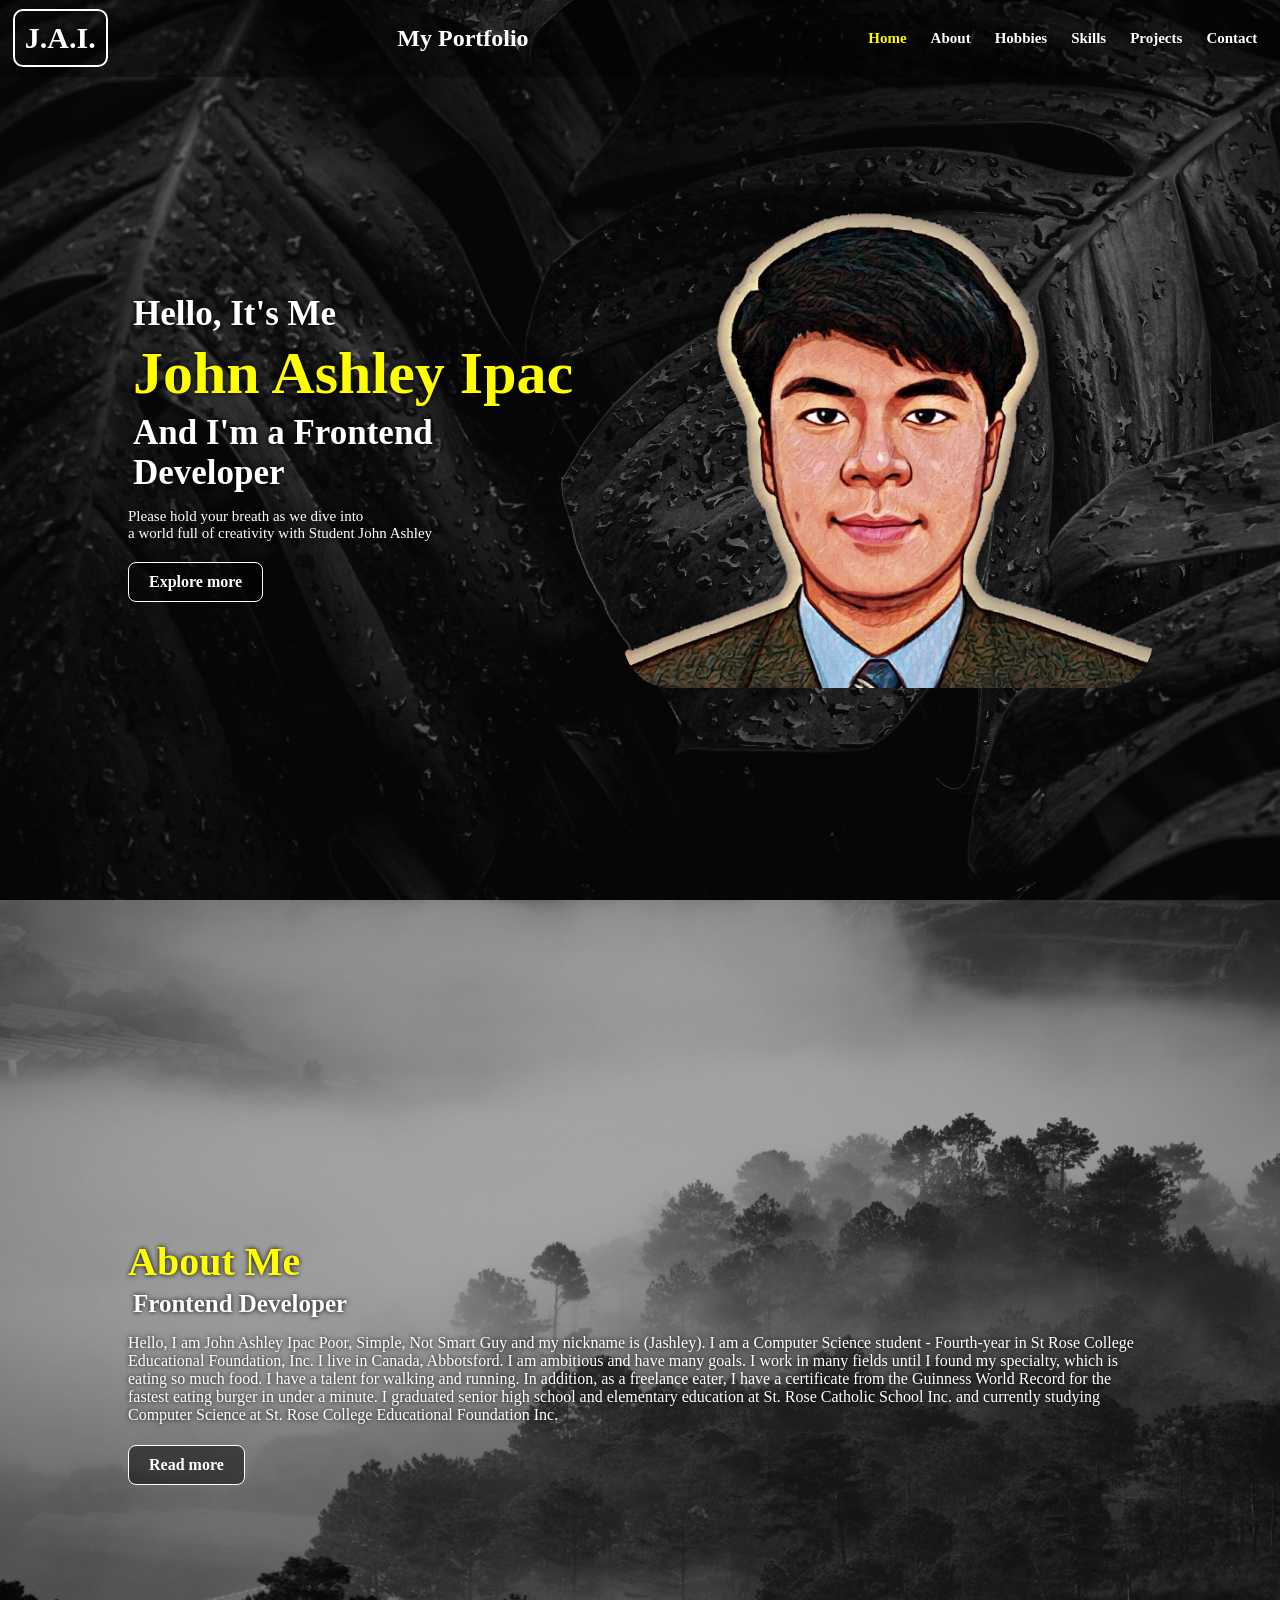
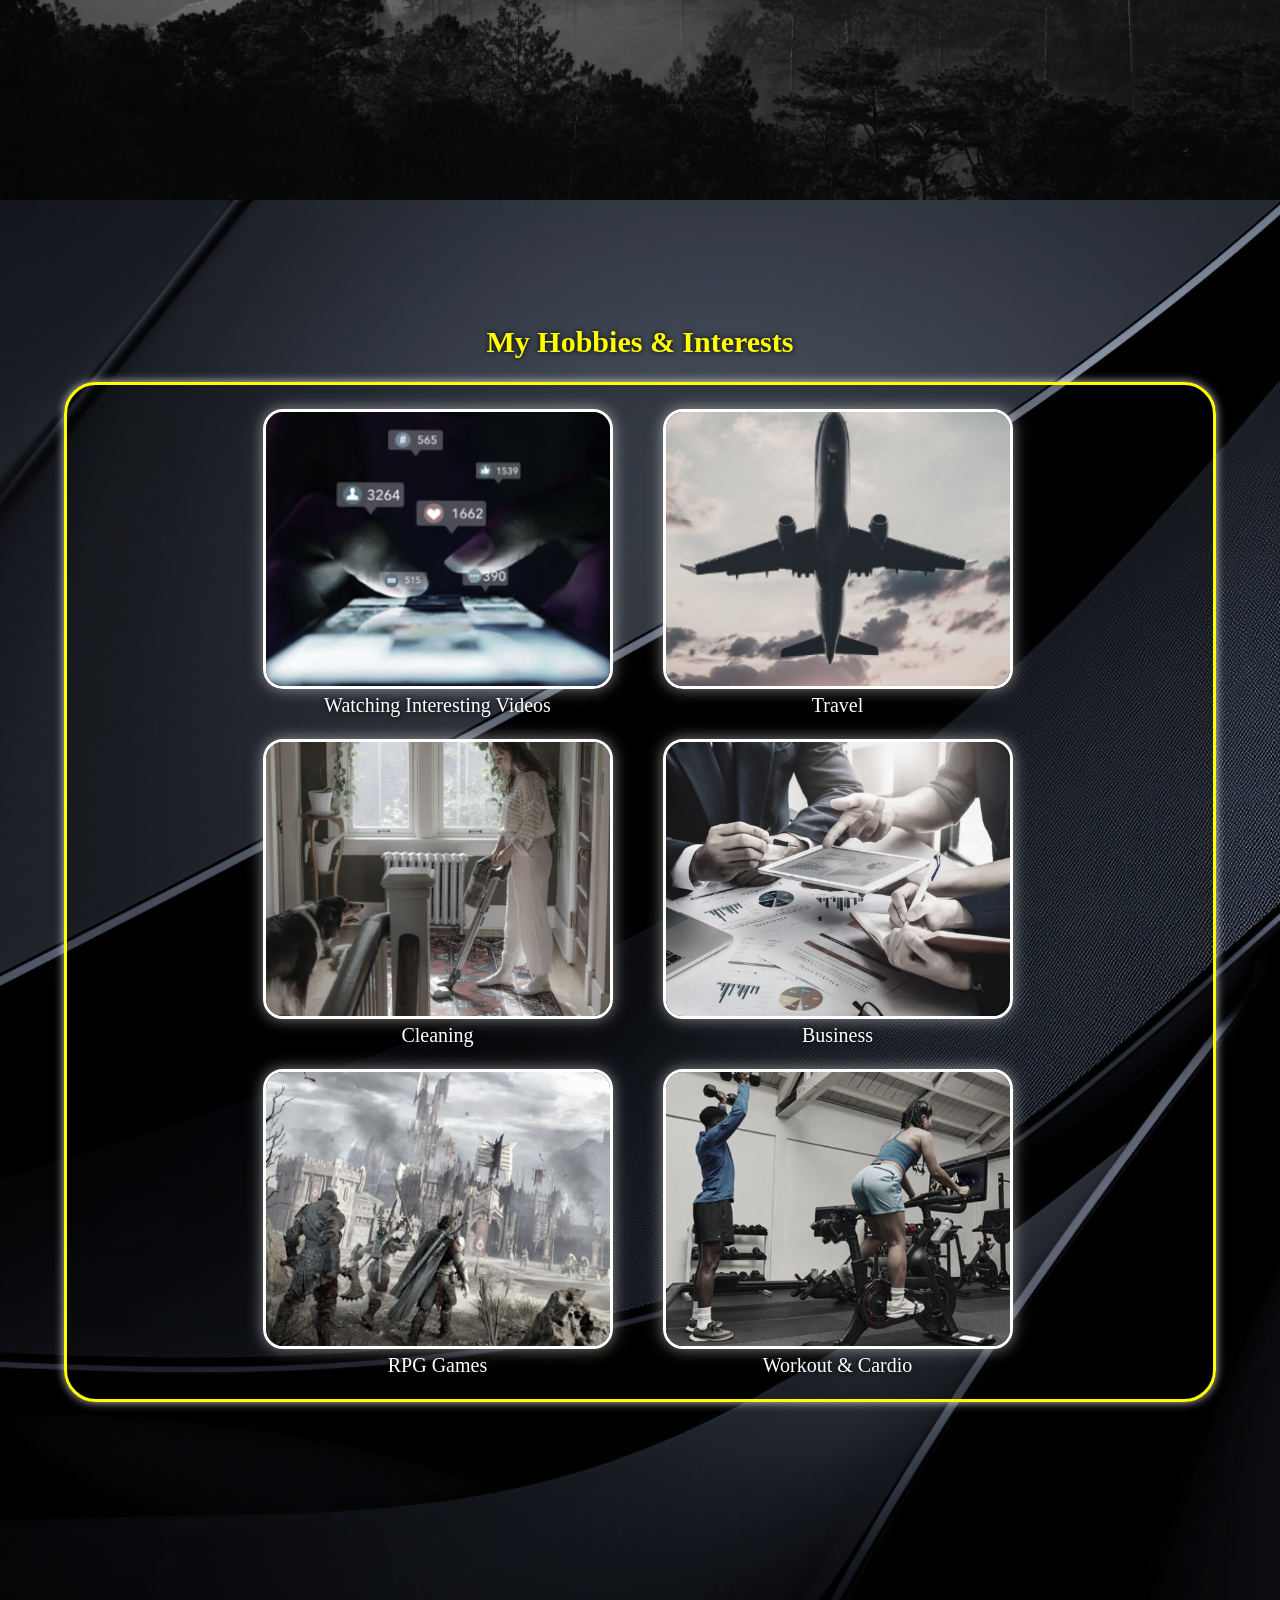
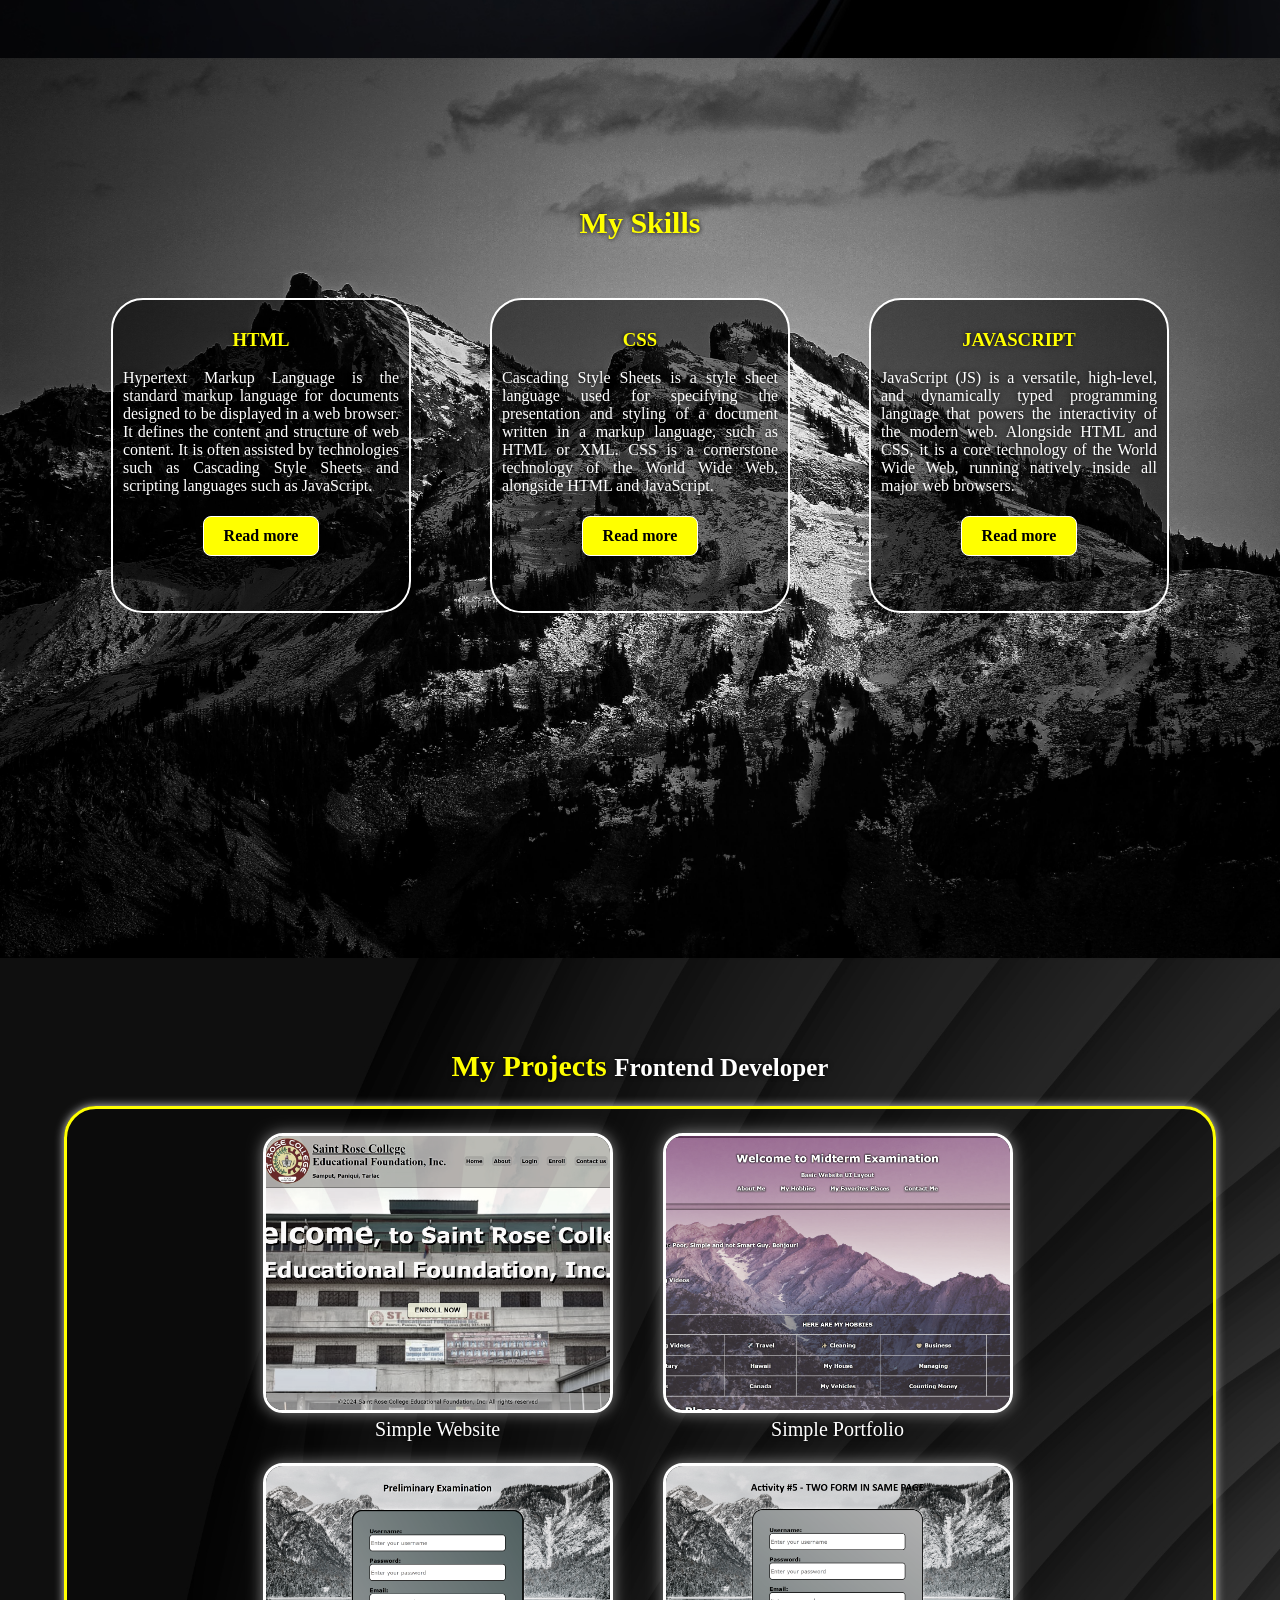
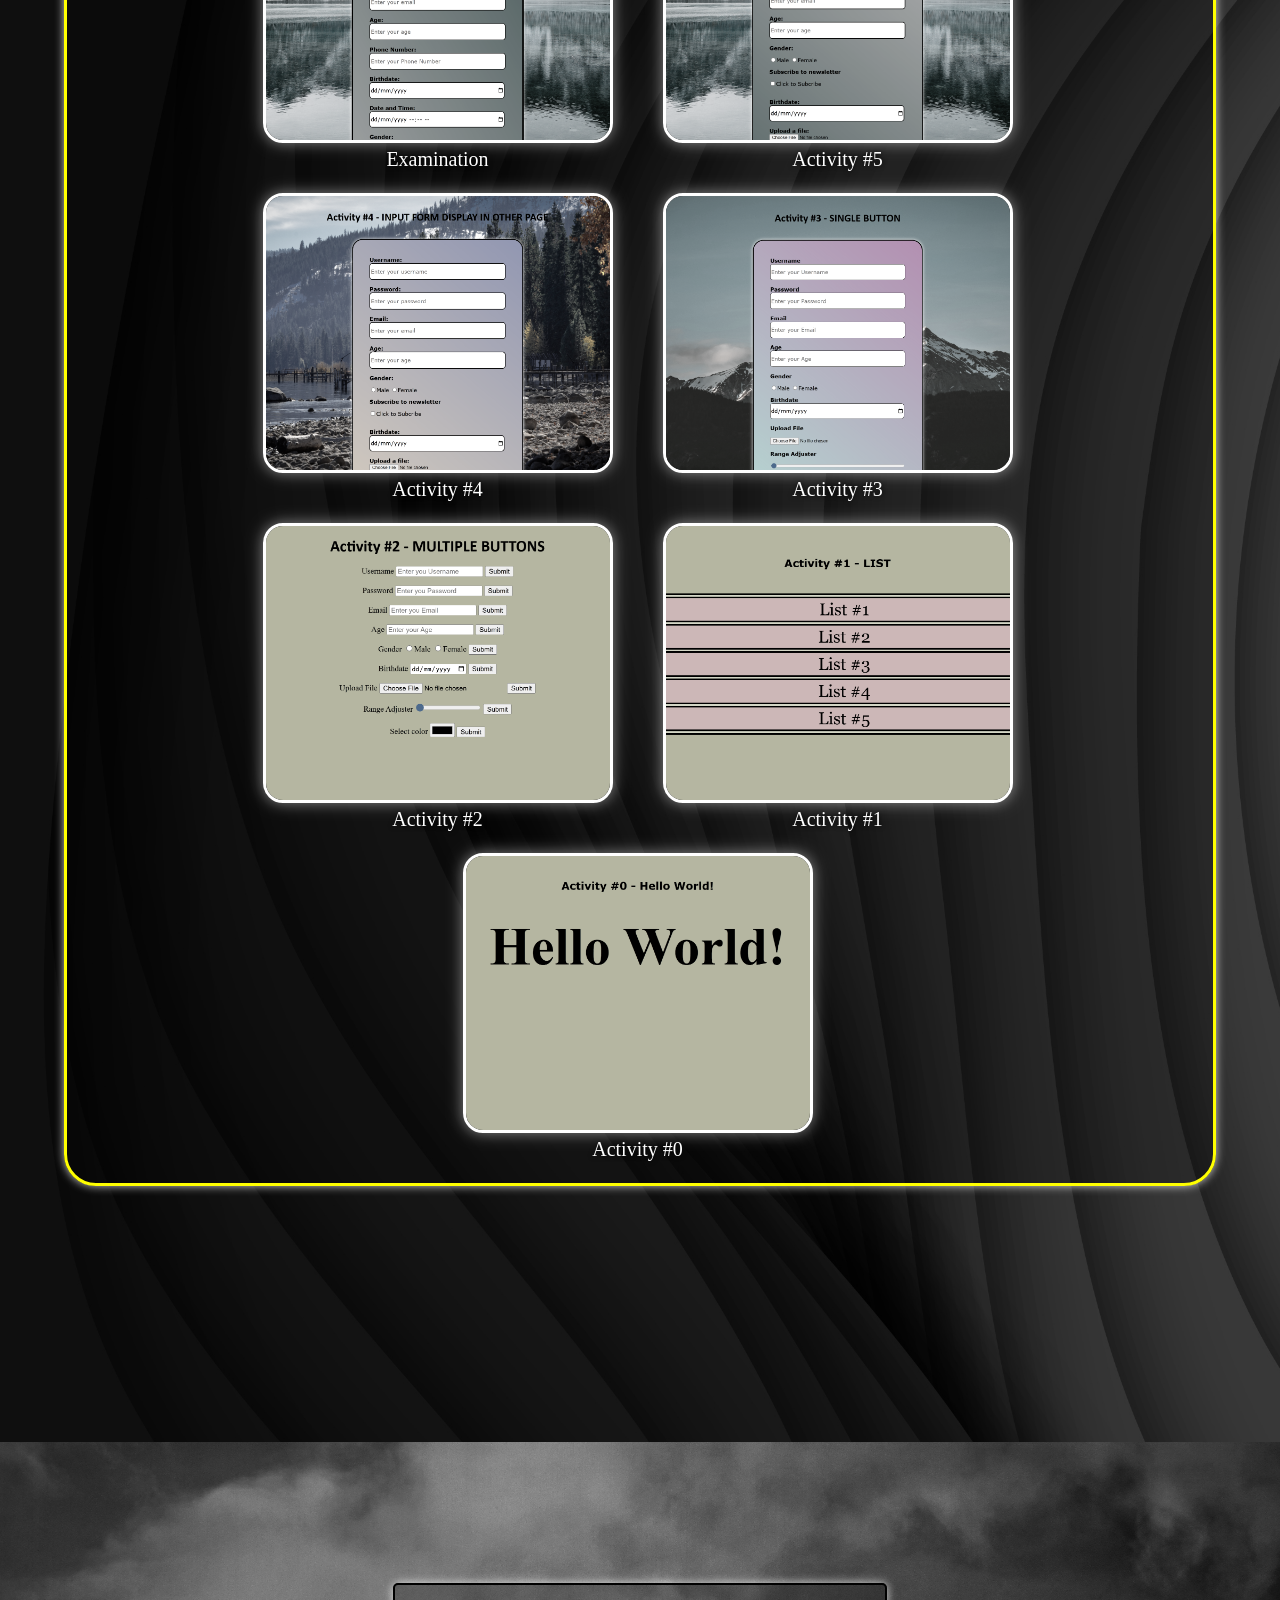
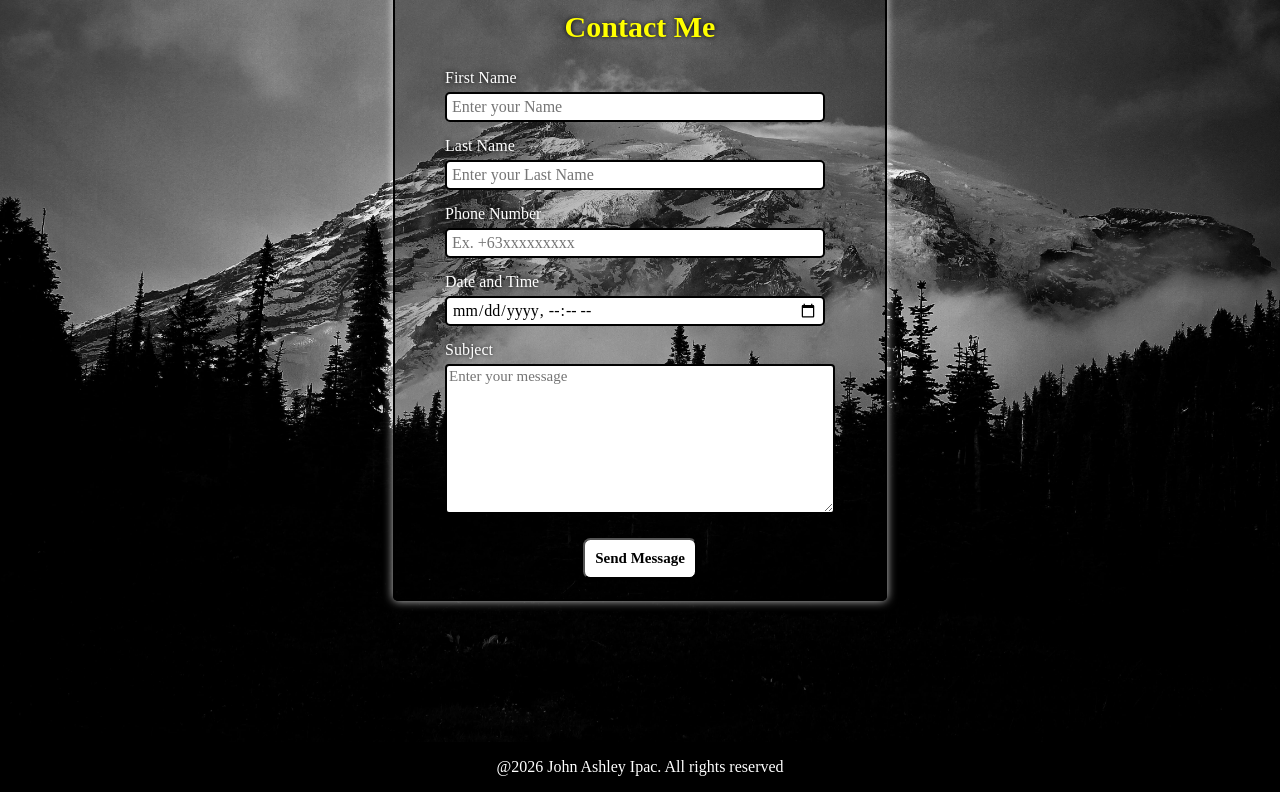
<file: index.html>
<!DOCTYPE html>
<html lang="en">
<head>
    <meta charset="UTF-8">
    <meta name="viewport" content="width=device-width, initial-scale=1.0">
    <title>My Portfolio</title>

    <link rel="stylesheet" href="styles_mobile.css">

</head>

<body>

    <header class="header">
        <a class="logo">J.A.I.</a>
        <h2>My Portfolio</h2>
        <nav class="nav-bar">
            <ul>
                <li><a href="#home" class="active">Home</a></li>
                <li><a href="#about">About</a></li>
                <li><a href="#Hobbies">Hobbies</a></li>
                <li><a href="#services">Skills</a></li>
                <li><a href="#projects">Projects</a></li>
                <li><a href="#contact">Contact</a></li>
            </ul>
        </nav>
    </header>
    
    <section class="home" id="home">
        <div class="home-content">
            <h3>Hello, It's Me</h3>
            <h1>John Ashley Ipac</h1>
            <h3>And I'm a Frontend Developer</h3>
            <p>Please hold your breath as we dive into <br> a world full of creativity with Student John Ashley</p>
            <a href="#home" class="button">Explore more</a>
        </div>
        <div class="home-img">
            <img alt="Profile2" src="Images/Profile2.png">
        </div>
    </section>
    
    <section class="about" id="about">

        <div class="about-content">
            <h2>About Me</h2>
            <h3>Frontend Developer</h3>
            <p>Hello, I am John Ashley Ipac Poor, Simple, Not Smart Guy and my nickname is (Jashley). 
              I am a Computer Science student - Fourth-year in St Rose College Educational Foundation, Inc. I live in Canada, 
              Abbotsford. I am ambitious and have many goals. I work in many fields until I found my specialty, 
               which is eating so much food. I have a talent for walking and running. In addition, as 
               a freelance eater, I have a certificate from the Guinness World Record for the fastest 
               eating burger in under a minute. I graduated senior high school and elementary education 
               at St. Rose Catholic School Inc. and currently studying Computer Science at St. Rose College
                Educational Foundation Inc.</p>
            <a href="#about" class="button">Read more</a>
        </div>
    </section>

    
    <section class="works2" id="Hobbies">
        <h2 class="heading">My Hobbies & Interests</h2>
        <div class="containerimg">

            <div class="box"><img src="Images/Hob1.png" alt="Hobby 1">Watching Interesting Videos</div>
            <div class="box"><img src="Images/Hob2.png" alt="Hobby 2">Travel</div>
            <div class="box"><img src="Images/Hob3.png" alt="Hobby 3">Cleaning</div>
            <div class="box"><img src="Images/Hob4.png" alt="Hobby 4">Business</div>
            <div class="box"><img src="Images/Hob5.png" alt="Hobby 5">RPG Games</div>
            <div class="box"><img src="Images/Hob6.png" alt="Hobby 6">Workout & Cardio</div>
            
           

        </div>
    </section>

    <section class="services" id="services">
        <h1 class="heading">My Skills</h1>
        <div class="services-container">
            <div class="services-box">
                <h3>HTML</h3>
                <p>Hypertext Markup Language is the standard markup language for documents designed to be displayed in a web browser. It defines the content and structure of web content. It is often assisted by technologies such as Cascading Style Sheets and scripting languages such as JavaScript.</p>
                <a href="#services" class="button1">Read more</a>
            </div>
            <div class="services-box">
                <h3>CSS</h3>
                <p>Cascading Style Sheets is a style sheet language used for specifying the presentation and styling of a document written in a markup language, such as HTML or XML. CSS is a cornerstone technology of the World Wide Web, alongside HTML and JavaScript.</p>
                <a href="#services" class="button1">Read more</a>
            </div>
            <div class="services-box">
                <h3>JAVASCRIPT</h3>
                <p>JavaScript (JS) is a versatile, high-level, and dynamically typed programming language that powers the interactivity of the modern web. Alongside HTML and CSS, it is a core technology of the World Wide Web, running natively inside all major web browsers.</p>
                <a href="#services" class="button1">Read more</a>
            </div>
        </div>
    </section>

        <section class="works" id="projects">
        <h2 class="heading">My Projects <span>Frontend Developer</span></h2>
        <div class="containerimg">

            <div class="box"><img src="Images/Work1.1.png" alt="Work 0">Simple Website</div>
            <div class="box"><img src="Images/Work2.2.png" alt="Work 7">Simple Portfolio</div>
            <div class="box"><img src="Images/Work3.3.png" alt="Work 8">Examination</div>
            <div class="box"><img src="Images/Work6.6.png" alt="Work 4">Activity #5</div>
            <div class="box"><img src="Images/Work5.5.png" alt="Work 5">Activity #4</div>
            <div class="box"><img src="Images/Work4.4.png" alt="Work 6">Activity #3</div>
            <div class="box"><img src="Images/Work8.8.png" alt="Work 3">Activity #2</div>
            <div class="box"><img src="Images/Work7.7.png" alt="Work 2">Activity #1</div>
            <div class="box"><img src="Images/Work0.0.png" alt="Work 1">Activity #0</div>
            
        </div>
    </section>
    
    <section class="contact" id="contact">
        <div class="contactinsidecontainer">
            <h1>Contact Me</h1>
            <form>
                <label>First Name</label><br>
                <input class="contactinput" type="text" name="firstname" placeholder="Enter your Name" required><br>
                <label>Last Name</label><br>
                <input class="contactinput" type="text" name="lastname" placeholder="Enter your Last Name" required><br>
                <label>Phone Number</label><br>
                <input class="contactinput" type="number" name="phonenumber" placeholder="Ex. +63xxxxxxxxx" required><br>
                <label>Date and Time</label><br>
                <input type="datetime-local" name="dateandtime" class="contactinput" required><br>
                <label>Subject</label><br>
                <textarea name="message" placeholder="Enter your message" required></textarea><br>
                <button type="button" class="contactbutton">Send Message</button>
            </form>
        </div>
    </section>

<footer class="footer">
    <p>@2026 John Ashley Ipac. All rights reserved</p>
</footer>


</body>
</html>
</file>
<file: styles_mobile.css>
html {
    scroll-behavior: smooth;
  }
  
  body {
    margin: 0;
    padding: 0;
    background-color: darkslategrey;
    font-family: verdana;
    color: white;
  }
  
  .heading {
    text-align: center;
  }
  
  .button {
    display: inline-block;
    padding: 10px 20px;
    background-color: rgba(0, 0, 0, 0.498);
    border: 1px solid white;
    border-radius: .5em;
    text-decoration: none;
    color: white;
    font-weight: bold;
    text-shadow: none;
    margin: 5px 0 10px;
    transition: .5s;
  }
  
  .button:hover {
    background-color: rgba(128, 128, 128, 0.726);
    color: black;
  }
  
  section {
    min-height: 100vh;
    background-size: cover;
    background-repeat: no-repeat;
    text-shadow: 0 0 5px black;
    padding: 10px 5%;
  }
  
  .header {
    position: fixed;
    top: 0;
    box-sizing: border-box;
    width: 100%;
    display: inline-flex;
    justify-content: space-between;
    align-items: center;
    background-color: rgba(0, 0, 0, 0.306);
    padding: 5px 1%;
    color: white;
    z-index: 1000;
  }
  
  .logo {
    border: 2px solid white;
    border-radius: 10px;
    padding: 10px;
    font-size: 30px;
    font-weight: bold;
    text-shadow: 0 0 10px black;
  }
  
  .nav-bar li {
    display: inline-flex;
    list-style: none;
    padding: 0 10px;
    text-align: center;
    font-size: 15px;
  }
  
  .nav-bar a {
    font-weight: 900;
    text-decoration: none;
    color: white;
    text-shadow: 0 0 5px black;
  }
  
  .nav-bar a:hover, .nav-bar a.active {
    color: yellow;
  }
  
  .home {
    display: flex;
    justify-content: center;
    align-items: center;
    padding: 0 10%;
    background-image: url(Images/Picture1.jpg);
  }
  
  .home-content h3 {
    font-size: 35px;
    font-weight: 750;
    color: white;
    margin: 5px;
  }
  
  .home-content h1 {
    font-size: 60px;
    color: yellow;
    margin: 5px;
  }
  
  .home-content p {
    font-size: 15px;
    color: white;
    font-weight: 500;
  }
  
  .home-img img {
    width: 530px;
    height: 480px;
    border-radius: 3em;
    margin-left: 25px;
  }
  
  .about {
    display: flex;
    justify-content: center;
    align-items: center;
    background-image: url(Images/Picture3.jpg);
    padding: 0 10%;
  }
  
  .about-img img {
    width: 530px;
    height: 480px;
    border-radius: 3em;
    margin-right: 25px;
  }
  
  .about-content h2 {
    font-weight: 750;
    color: yellow;
    font-size: 40px;
    margin-bottom: 5px;
  }
  
  .about-content h3 {
    font-weight: 750;
    font-size: 25px;
    margin: 5px;
  }rr
  
  .about-content p {
    font-size: 15px;
    text-align: justify;
    background-color: rgba(0, 0, 0, 0.203);
    padding: 15px;
    border-radius: .5rem;
    border: 1px solid white;
  }
  
  
  .services {
    background-image: url(Images/Picture4.jpg);
  }
  
  .services h1 {
    margin: 12% 0 5%;
    font-size: 30px;
    color: yellow;
  }
  
  .services-container {
    display: flex;
    justify-content: space-evenly;
    align-items: center;
    flex-wrap: wrap;
    gap: 2rem;
  }
  
  .services-container h3 {
    color: yellow;
  }
  
  .services-container .services-box {
    height: 315px;
    width: 300px;
    text-align: center;
    background-color: rgba(0, 0, 0, 0.513);
    padding: 10px;
    border-radius: 2rem;
    border: 2px solid white;
    transition: .5s;
  }
  
  .button1 {
    display: inline-block;
    padding: 10px 20px;
    background-color: yellow;
    border: 1px solid white;
    border-radius: .5em;
    text-decoration: none;
    color: black;
    font-weight: bold;
    text-shadow: none;
    margin: 5px 0 10px;
    transition: .5s;
  }
  
  .button1:hover {
    background-color: rgba(0, 0, 0, 0.726);
    color: white;
  }
  
  .services-box:hover {
    background-color: rgba(0, 0, 0, 0.837);
  }
  
  .services-box p {
    text-align: justify;
  }
  
    .works2 {
    background-image: url(Images/Picture7.jpg);
    background-size: cover;
    padding-bottom: 20%;
    color: white;
    text-align: center;
    background-position: center;
  }

  .works2 h2 {
    margin: 10% 0 2%;
    font-size: 30px;
    color: yellow;
  }
  
  .works {
    background-image: url(Images/Picture6.jpg);
    background-size: cover;
    padding-bottom: 20%;
    color: white;
    text-align: center;
    background-position: center;
  }
  
  .works h2 {
    margin: 7% 0 2%;
    font-size: 30px;
    color: yellow;
  }
  
  .works span {
    font-weight: 750;
    font-size: 25px;
    color: white;
  }
  
  .containerimg {
    display: flex;
    justify-content: center;
    flex-wrap: wrap;
    gap: 50px;
    padding: 24px 14px 50px 9px;
    max-width: 1200px;
    margin: 0 auto;
    border-radius: 2rem;
    background-color: rgba(0, 0, 0, 0.256);
    border: 3px solid yellow;
    box-shadow: 0 0 10px rgba(255, 255, 255, 0.8);
  }
  
  .box {
    width: 350px;
    height: 280px;
    border-radius: 1em;
    text-align: center;
    font-size: 20px;
  }
  
  .box img {
    width: 100%;
    height: 100%;
    object-fit: cover;
    border-radius: 1em;
    filter: grayscale(75%);
    transition: 0.5s ease;
    box-shadow: 0 0 15px rgba(255, 255, 255, 0.5);
    border: 3px solid rgb(255, 255, 255);
  }
  
  .box img:hover {
    transform: scale(1.1);
    filter: grayscale(0%);
    box-shadow: 0 0 15px rgb(255, 255, 255);
  }

  
  .contact {
    display: flex;
    justify-content: center;
    align-items: center;
    background-image: url(Images/Picture5.jpg);
    background-size: cover;
    background-position: center;
    padding: 40px 0;
  }
  
  .contactinsidecontainer {
    box-shadow: 0 0 10px rgba(255, 255, 255, 0.8);
    border: 2px solid black;
    border-radius: 5px;
    background-color: rgba(0, 0, 0, 0.256);
    padding: 0 50px 20px;
  }
  
  .contactinsidecontainer h1 {
    color: yellow;
    text-align: center;
    font-size: 30px;
  }
  
  .contactinput {
    width: 380px;
    height: 30px;
    font-size: 1em;
    padding: 5px;
    border: 2px solid black;
    border-radius: 5px;
    font-family: verdana;
    margin: 5px 0 15px;
  }
  
  textarea {
    width: 390px;
    height: 150px;
    margin: 5px 0 10px;
    font-family: verdana;
    font-size: 15px;
    border-radius: 4px;
    border: 2px solid black;
  }
  
  .contactbutton {
    display: flex;
    justify-content: center;
    margin: auto;
    font-size: 15px;
    font-family: Verdana;
    font-weight: bold;
    background-color: white;
    padding: 10px;
    border-radius: .5em;
    transition: .5s ease;
    margin-top: 10px;
  }
  
  .contactbutton:hover {
    background-color: yellow;
  }

  .footer{
    display: flex;
    justify-content: center;
    align-items: center;
    background-color:black;

  }


/* =========================
   MOBILE RESPONSIVE DESIGN
   ========================= */

* {
  box-sizing: border-box;
}

html, body {
  width: 100%;
  overflow-x: hidden;
}

img {
  max-width: 100%;
}

@media (max-width: 768px) {

  /* Header / Navigation */
  .header {
    position: fixed;
    padding: 8px 12px;
    flex-wrap: wrap;
  }

  .logo {
    padding: 6px 9px;
    font-size: 20px;
    border-radius: 8px;
  }

  .nav-bar {
    width: 100%;
    overflow-x: auto;
    white-space: nowrap;
    -webkit-overflow-scrolling: touch;
    text-align: center;
  }

  .nav-bar ul {
    margin: 5px 0;
    padding: 0;
  }

  .nav-bar li {
    padding: 0 6px;
    font-size: 12px;
  }

  /* Sections */
  section {
    min-height: auto;
    padding: 90px 5% 50px;
    background-position: center;
  }

  /* Home */
  .home {
    min-height: 100vh;
    flex-direction: column;
    text-align: center;
    padding-top: 130px;
  }

  .home-content h3 {
    font-size: clamp(22px, 6vw, 30px);
  }

  .home-content h1 {
    font-size: clamp(36px, 11vw, 55px);
    line-height: 1.1;
  }

  .home-content p {
    font-size: 14px;
    line-height: 1.6;
  }

  .home-img img {
    width: min(90vw, 400px);
    height: auto;
    margin: 25px 0 0;
  }

  /* About */
  .about {
    flex-direction: column;
    text-align: center;
    padding-top: 100px;
  }

  .about-img img {
    width: min(90vw, 400px);
    height: auto;
    margin: 0 0 20px;
  }

  .about-content h2 {
    font-size: clamp(30px, 9vw, 40px);
  }

  .about-content h3 {
    font-size: 21px;
  }

  .about-content p {
    font-size: 14px;
    line-height: 1.6;
    text-align: justify;
  }

  /* Services */
  .services h1,
  .works h2,
  .works2 h2 {
    margin: 20px 0 30px;
    font-size: clamp(25px, 8vw, 32px);
  }

  .services-container {
    gap: 20px;
  }

  .services-container .services-box {
    width: min(100%, 350px);
    height: auto;
    min-height: 280px;
    padding: 18px;
  }

  .services-box p {
    line-height: 1.6;
  }

  /* Works / Gallery */
  .works,
  .works2 {
    padding-bottom: 50px;
  }

  .containerimg {
    width: 100%;
    padding: 20px 12px 30px;
    gap: 25px;
  }

  .box {
    width: 100%;
    max-width: 350px;
    height: auto;
    aspect-ratio: 350 / 280;
  }

  .box img:hover {
    transform: none;
  }

  /* Contact */
  .contact {
    padding: 90px 5% 50px;
  }

  .contactinsidecontainer {
    width: 100%;
    max-width: 500px;
    padding: 10px 18px 25px;
  }

  .contactinsidecontainer h1 {
    font-size: 26px;
  }

  .contactinput,
  textarea {
    width: 100%;
    max-width: 100%;
  }

  textarea {
    height: 130px;
  }

  .contactbutton {
    width: 100%;
    max-width: 180px;
    justify-content: center;
    cursor: pointer;
  }

  /* Buttons */
  .button,
  .button1 {
    padding: 10px 16px;
    font-size: 14px;
  }

  /* Footer */
  .footer {
    text-align: center;
    padding: 20px 10px;
  }
}

/* Small phones */
@media (max-width: 480px) {

  .header {
    padding: 6px 8px;
  }

  .logo {
    font-size: 17px;
  }

  .nav-bar li {
    font-size: 11px;
    padding: 0 5px;
  }

  section {
    padding-left: 4%;
    padding-right: 4%;
  }

  .home {
    padding-top: 120px;
  }

  .home-content h1 {
    font-size: 38px;
  }

  .home-content h3 {
    font-size: 21px;
  }

  .services-container .services-box {
    width: 100%;
    min-height: 0;
  }

  .containerimg {
    border-width: 2px;
  }

  .box {
    max-width: 100%;
  }

  .contactinsidecontainer {
    padding-left: 12px;
    padding-right: 12px;
  }
}
</file>
